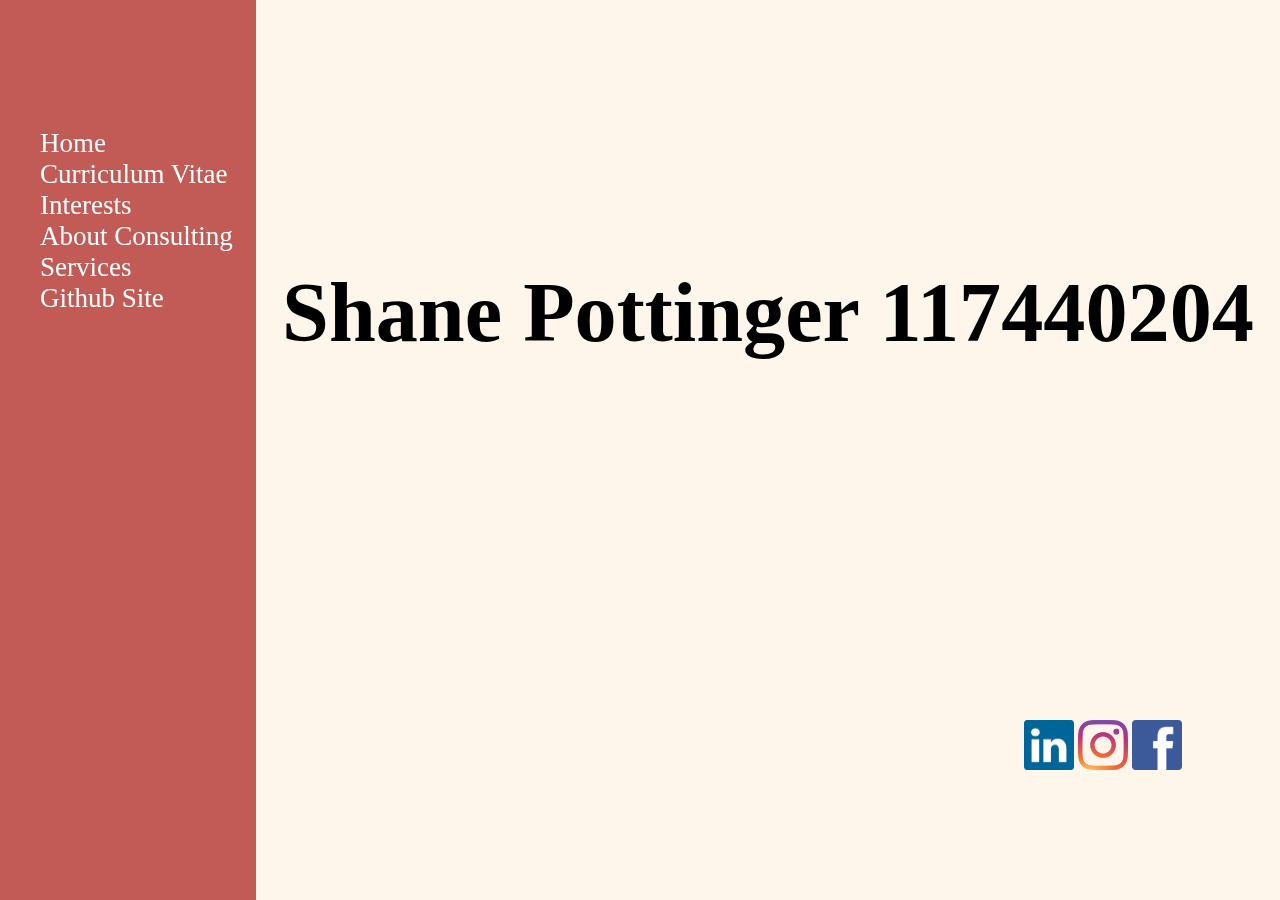
<file: index.html>
<!DOCTYPE html>
<html lang="en">
	<head>
		<title>IS1113 Assignment</title>
	</head>
	
	<!-- Linking Style Sheet -->
	<link rel="stylesheet" href="index.css">
	
	<body>
		<!-- Header div -->
		<div id="header">
		</div>
		<!-- Name div -->
		<div id="studentdetails">
			<h3>Shane Pottinger 117440204</h3>
		</div>
		<!-- Number div -->
		<div id="studentnumber">
			<h5>117440204</h5>
		</div>
		<!-- Sidebar background div -->
		<div id="sidebarbackground">
		</div>
		<!-- Sidebar div -->
		<div id="sidebar">
			<ul>
				<!-- Creating hyperlinks between all the pages -->
				<li><a href="index.html">Home</a></li>
				<div class="dropdown-cv">
					<button class="dropdownbutton">Curriculum Vitae</button>
					<div class="dropdown-content">
						<li><a href="personaldetails.html">Personal Details</a></li>
						<li><a href="educationaldetails.html">Educational Details</a></li>
						<li><a href="workexperience.html">Work Experience</a></li>
					</div>
				</div>
				<div class="dropdown-cv">
					<button class="dropdownbutton">Interests</button>
					<div class="dropdown-content">
						<li><a href="sports.html">Sports</a></li>
						<li><a href="travel.html">Travel</a></li>
					</div>
				</div>
				<li><a href="consulting.html">About Consulting</a></li>
				<li><a href="ebus1.html">Services</a></li>
				<li><a href="https:117440204.github.io">Github Site</a></li>
			</ul>
		</div>
		<!-- Body div -->
		<div id="body">
		</div>
		<!-- Footer div -->
		<div id="footer">
		</div>
		<!-- Footer Images div -->
		<div id="footerimages">
			<!-- When you click on the images, it brings you to the corresponding web pages -->
			<a href="https://www.linkedin.com">
					<img alt="LinkedIn" src="linkedin.jpg" width="50" height="50">
				</a>
				<a href="https://www.instagram.com">
					<img alt="Instagram" src="instagram.jpg" width="50" height="50">
				</a>
				<a href="https://www.facebook.com">
					<img alt="Facebook" src="facebook.jpg" width="50" height="50">
				</a>
		</div>
		<!-- Content div -->
		<div id="content">
			<p>	IS1113 Project - 117440204 </p>
			<br />
			<br />
			<br />
		</div>
	</body>
	
</html>
</file>
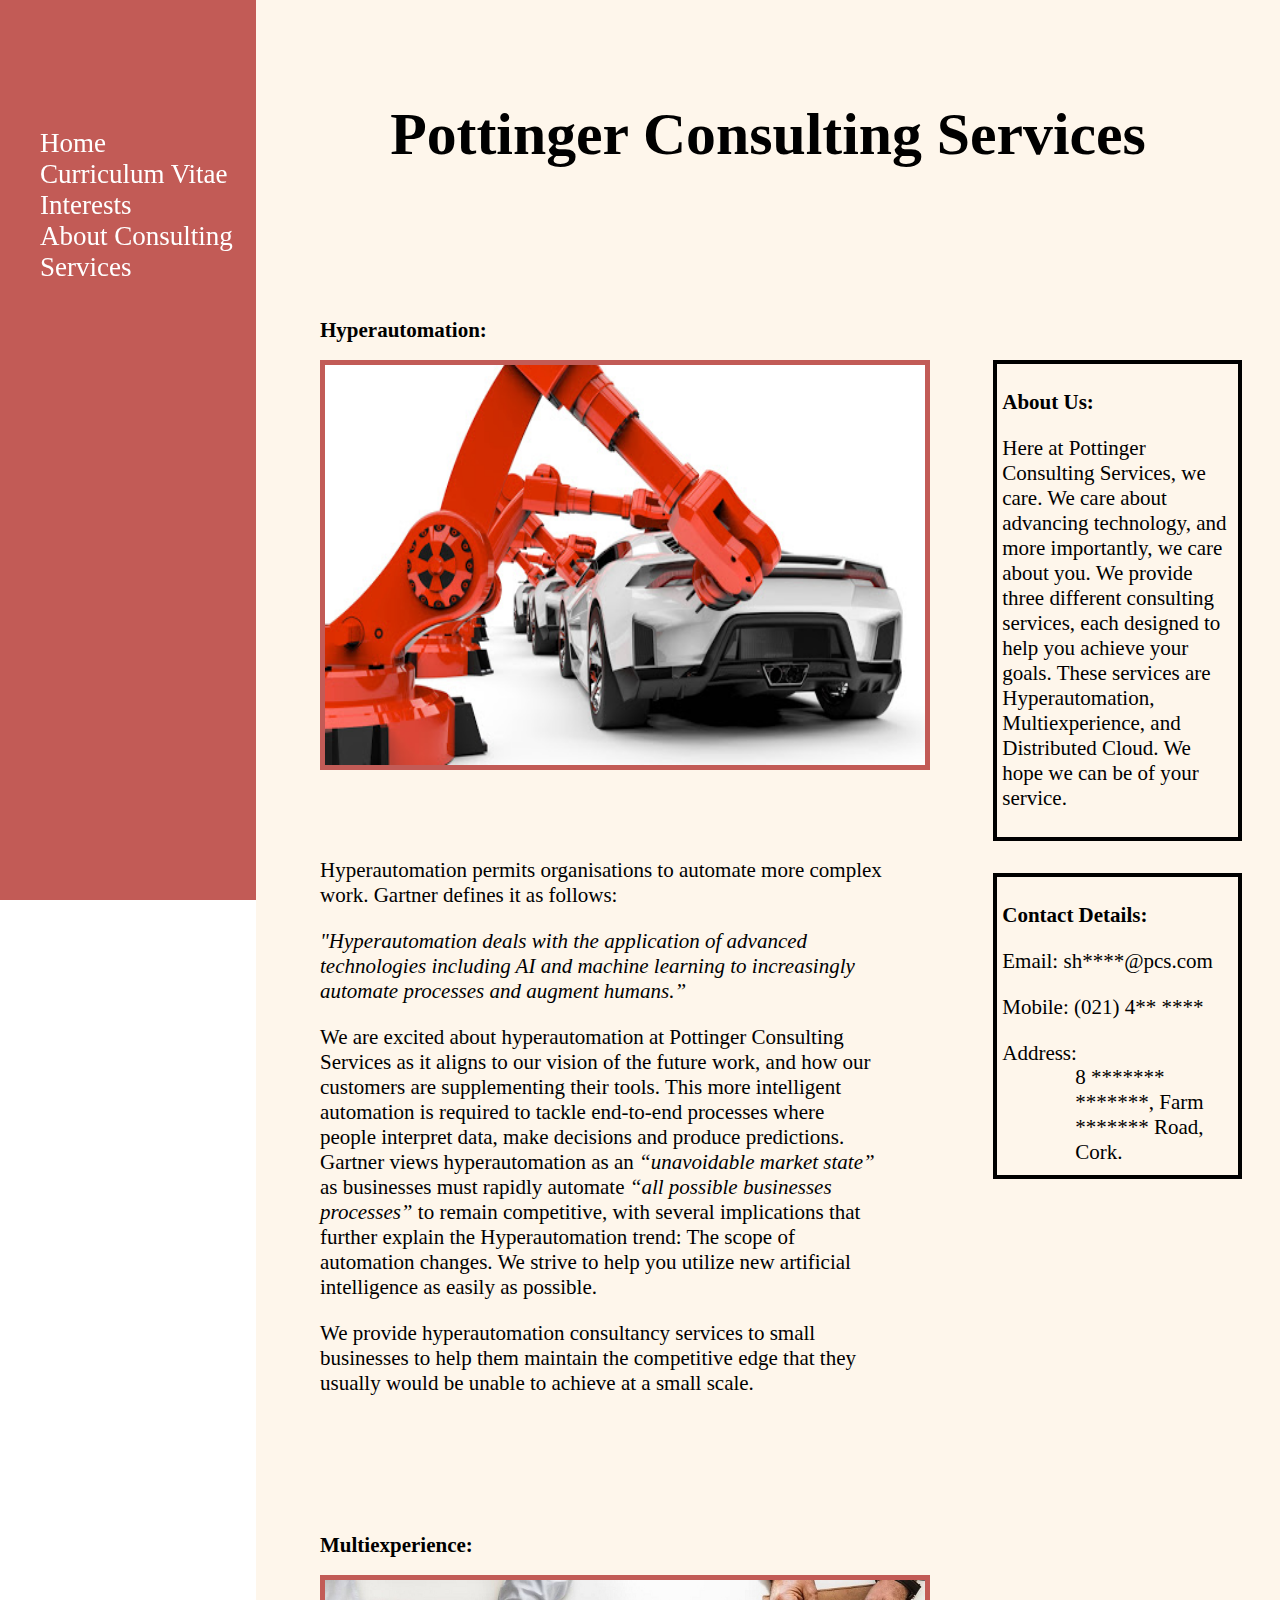
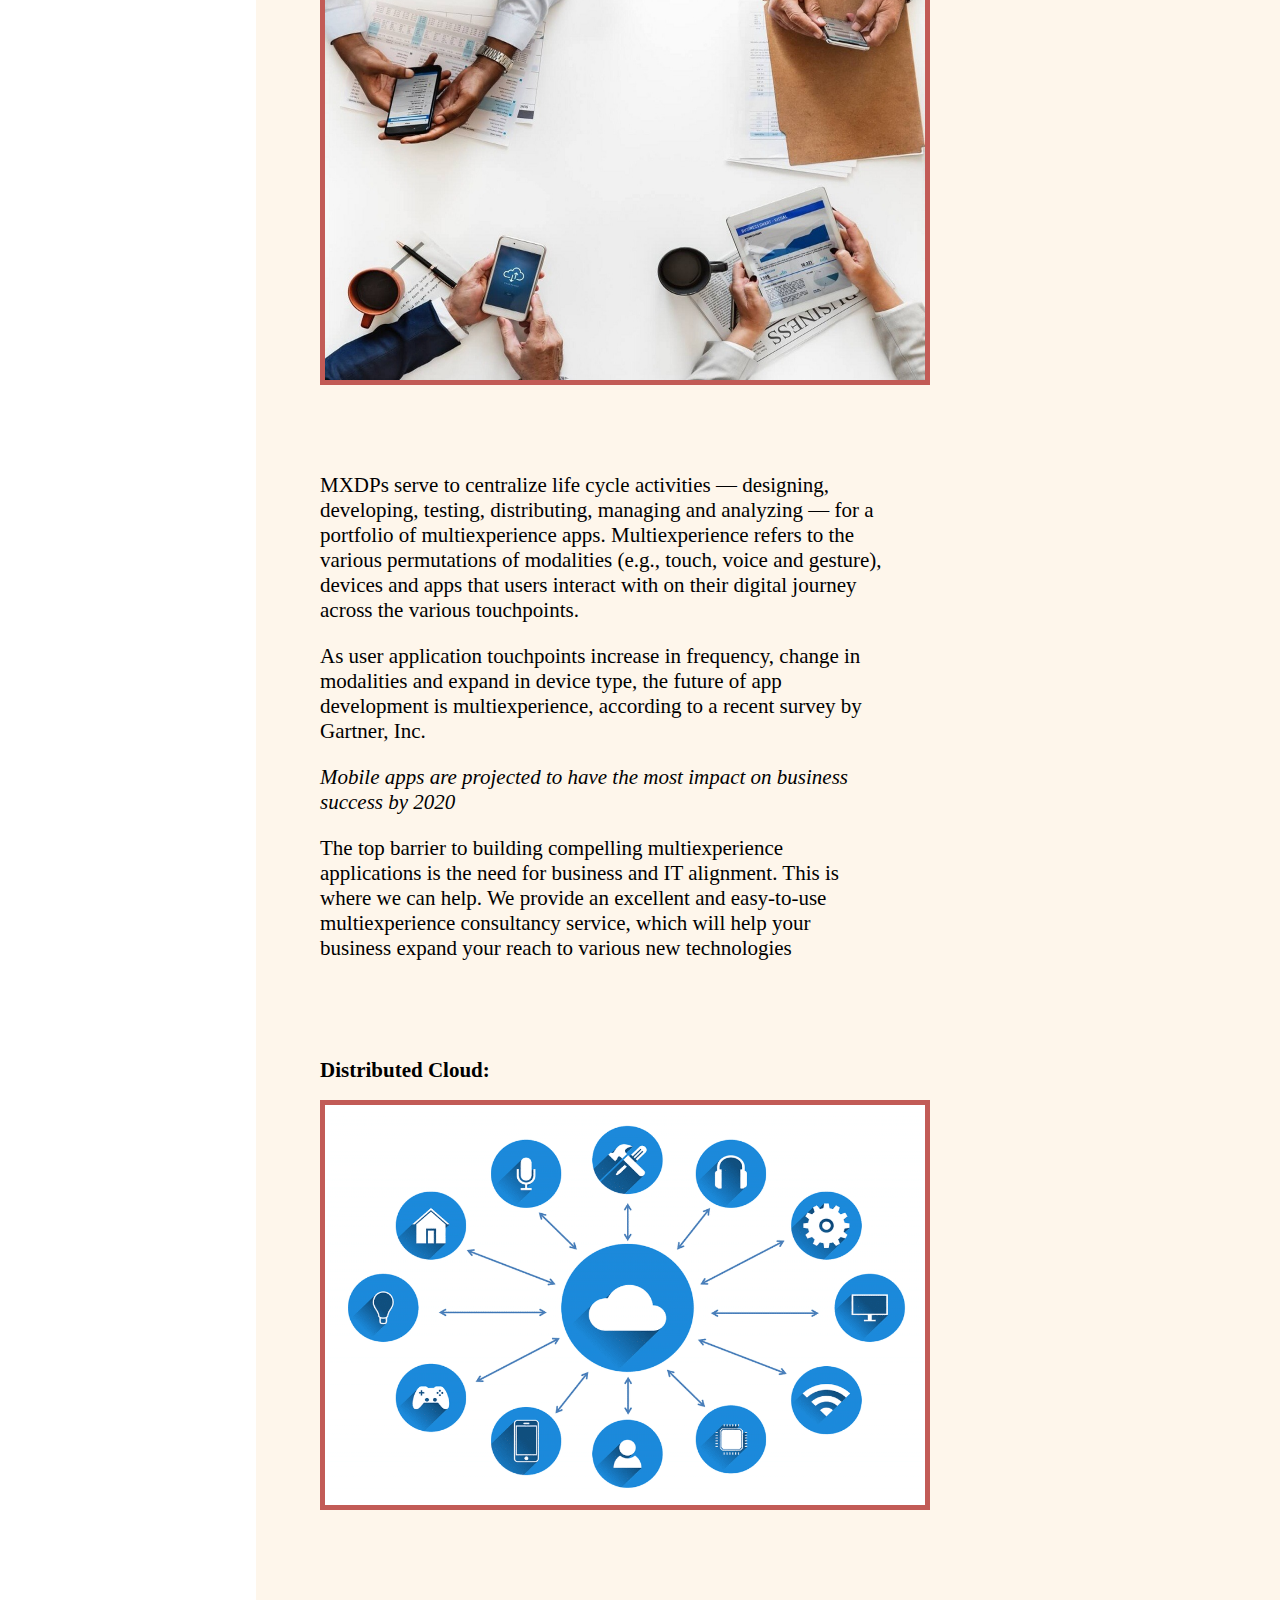
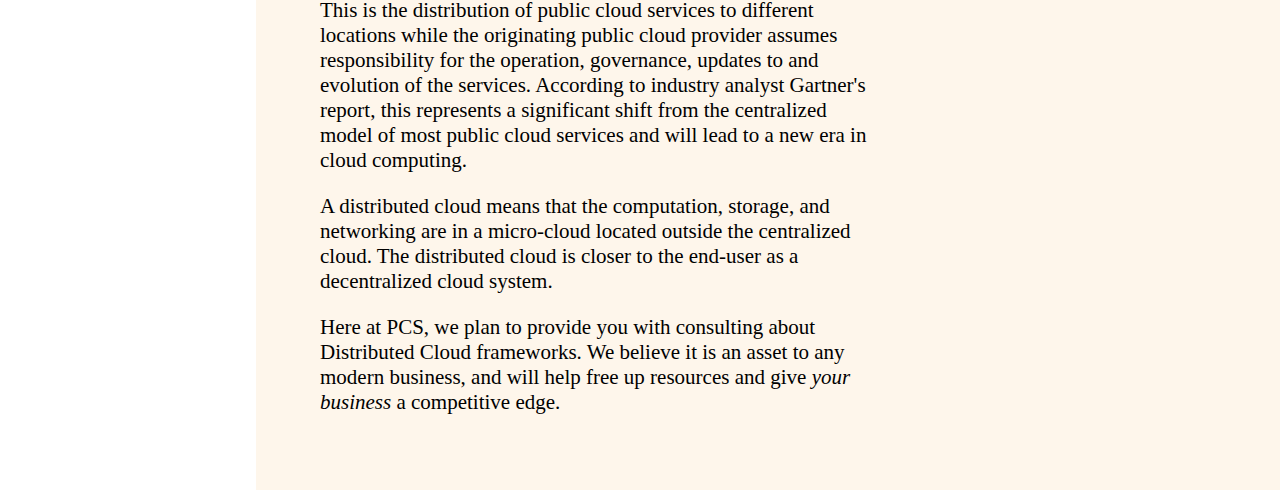
<file: consulting.html>
<!DOCTYPE html>
<html lang="en">
	<head>
		<title>About Consulting</title>
	</head>
	<!-- Linking Style Sheet -->
	<link rel="stylesheet" href="consulting.css">
	<body>
	<!-- Body div -->
	<div id="body">
	</div>
	<!-- Header div -->
	<div id="header">
		<h5>Pottinger Consulting Services</h5>
	</div>
	<!-- Sidebar Background div -->
	<div id="sidebarbackground">
	</div>
	<!-- Sidebar div -->
		<div id="sidebar">
			<ul>
				<!-- Creating hyperlinks between all the pages -->
				<li><a href="index.html">Home</a></li>
				<div class="dropdown-cv">
					<button class="dropdownbutton">Curriculum Vitae</button>
					<div class="dropdown-content">
						<li><a href="personaldetails.html">Personal Details</a></li>
						<li><a href="educationaldetails.html">Educational Details</a></li>
						<li><a href="workexperience.html">Work Experience</a></li>
					</div>
				</div>
				<div class="dropdown-cv">
					<button class="dropdownbutton">Interests</button>
					<div class="dropdown-content">
						<li><a href="sports.html">Sports</a></li>
						<li><a href="travel.html">Travel</a></li>
					</div>
				</div>
				<li><a href="consulting.html">About Consulting</a></li>
				<li><a href="ebus1.html">Services</a></li>
			</ul>
		</div>
		<!-- About us div -->
		<div id="aboutus">
			<p><strong>About Us:</strong></p>
			<p>Here at Pottinger Consulting Services, we care. We care about advancing technology, and more importantly, we
			care about you. We provide three different consulting services, each designed to help you achieve your goals. These
			services are Hyperautomation, Multiexperience, and Distributed Cloud. We hope we can be of your service.</p>
		</div>
		<div id="hyperautomationheading">
		<p><b> Hyperautomation: </b></p>
		</div>
		<div id="hyperautomationbody">
		<p> Hyperautomation permits organisations to automate more complex work. Gartner defines it as follows: </p>
		<p><i> "Hyperautomation deals with the application of advanced technologies including AI and machine learning
		to increasingly automate processes and augment humans.” </i></p>
		<p> We are excited about hyperautomation at Pottinger Consulting Services as it aligns to our vision of the
		future work, and how our customers are supplementing their tools. This more intelligent automation is required to tackle end-to-end
		processes where people interpret data, make decisions and produce predictions. Gartner views hyperautomation
		as an <i>“unavoidable market state”</i> as businesses must rapidly automate <i>“all possible businesses processes”</i> to 
		remain competitive, with several implications that further explain the Hyperautomation trend: The scope of 
		automation changes. We strive to help you utilize new artificial intelligence as easily as possible.</p>
		<p>We provide hyperautomation consultancy services to small businesses to help them maintain the competitive edge that they
		usually would be unable to achieve at a small scale. </p>
		</div>
		<div id="hyperautomationimage">
		<a href="https://blog.datarobot.com/what-is-hyperautomation">
					<img alt="Hyperautomation" src="hyperautomation.jpg" width="600" height="400">
				</a>
		</div>
		<div id="multiexperienceheading">
		<p><b> Multiexperience: </b></p>
		</div>
		<div id="multiexperiencebody">
		<p> MXDPs serve to centralize life cycle activities — designing, developing, testing, distributing, managing
		and analyzing — for a portfolio of multiexperience apps. Multiexperience refers to the various permutations of
		modalities (e.g., touch, voice and gesture), devices and apps that users interact with on their digital journey
		across the various touchpoints. </p>
		<p> As user application touchpoints increase in frequency, change in modalities and expand in device type, 
		the future of app development is multiexperience, according to a recent survey by Gartner, Inc. </p>
		<p><i> Mobile apps are projected to have the most impact on business success by 2020 </i></p>
		<p> </p>
		<p> The top barrier to building compelling multiexperience applications is the need for business and IT alignment.
		This is where we can help. We provide an excellent and easy-to-use multiexperience consultancy service, which 
		will help your business expand your reach to various new technologies</p>
		</div>
		<div id="multiexperienceimage">
		<a href="https://teletimesinternational.com/2019/gartner-says-the-future-of-app-development-is-multi-experience/">
					<img alt="Multiexperience" src="multiexperience.jpg" width="600" height="400">
				</a>
		</div>
	
		<div id="distributedcloudheading">
		<p><b> Distributed Cloud: </b></p>
		</div>
		<div id="distributedcloudimage">
		<a href="https://interestingengineering.com/next-generation-of-cloud-computing-distributed-cloud">
					<img alt="DistributedCloud" src="distributedcloud.jpg" width="600" height="400">
				</a>
		</div>
		<div id="distributedcloudbody">
		<p> This is the distribution of public cloud services to different locations while the originating public
		cloud provider assumes responsibility for the operation, governance, updates to and evolution of the services.
		According to industry analyst Gartner's report, this represents a significant shift from the centralized model
		of most public cloud services and will lead to a new era in cloud computing. </p>
		<p>A distributed cloud means that the computation, storage, and networking are in a micro-cloud located outside
		the centralized cloud. The distributed cloud is closer to the end-user as a decentralized cloud system. </p>
		<p> Here at PCS, we plan to provide you with consulting about Distributed Cloud frameworks. We believe it is 
		an asset to any modern business, and will help free up resources and give <i>your business</i> a competitive edge.</p>
		</div>
		<!-- Contact div -->
		<div id="contact">
			<p><strong>Contact Details:</strong></p>
			<p>Email: sh****@pcs.com</p>
			<p>Mobile: (021) 4** ****</p>
			<p>Address:</p>
		<!-- Address div -->
		</div>
		<div id="address">
		<p>8 ******* *******, Farm ******* Road, Cork.</p>
		</div>
		
	</body>
	
</html>
</file>
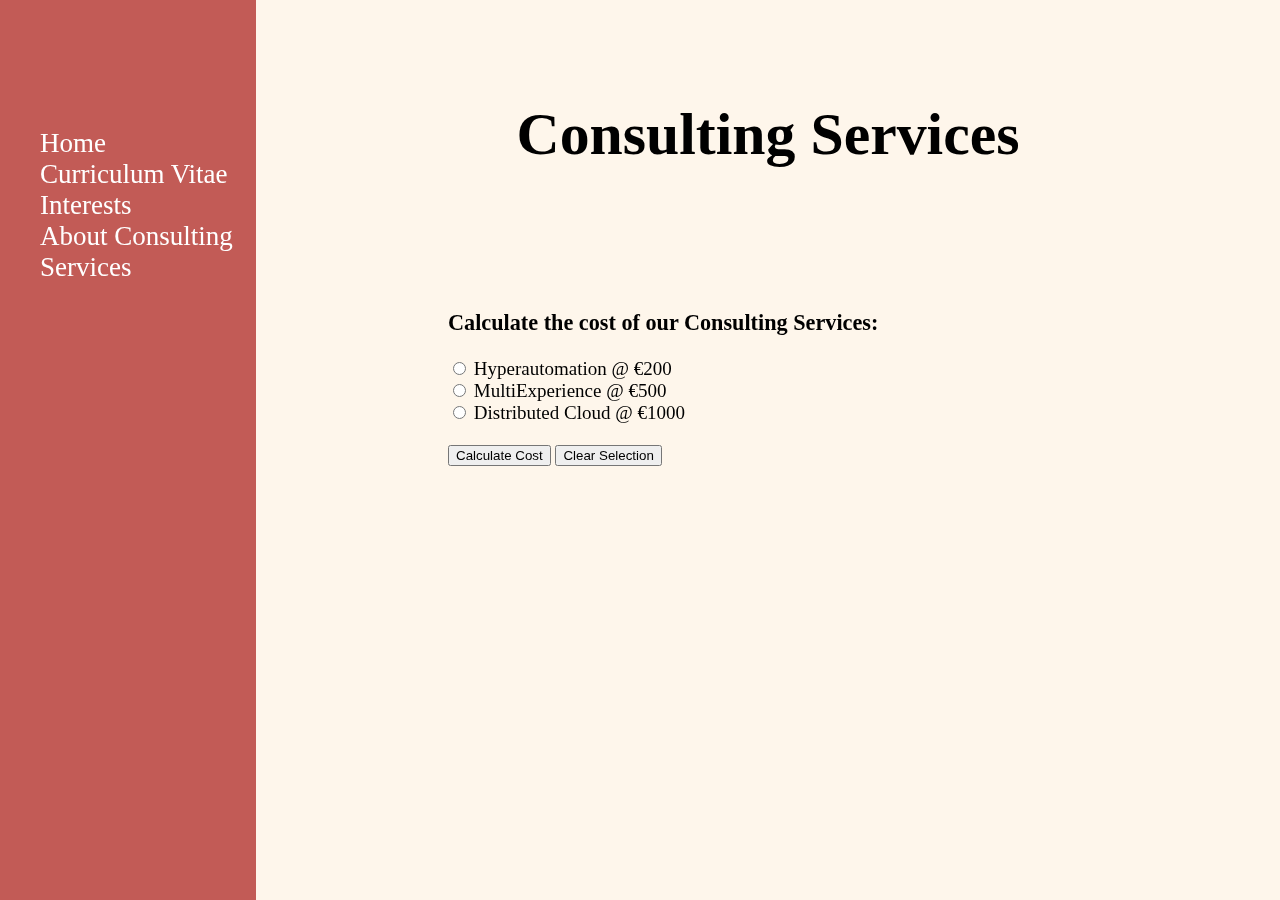
<file: ebus1.html>
<!DOCTYPE html> 
<html lang="en">
	<head>
		<title>E-Business</title>
	</head>
	<!-- Linking Style Sheet -->
	<link rel="stylesheet" href="ebus1.css"> 
	<body>
	<!-- Body Div -->
		<div id="body">
		</div>
		<!-- Header Div -->
		<div id="header">
		</div>
		<!-- Header Text Div -->
		<div id="headertext">
			<h5>Consulting Services</h5>
		</div>
		<!-- Sidebar Background Div -->
		<div id="sidebarbackground">
		</div>
		<!-- Sidebar div -->
		<div id="sidebar">
			<ul>
				<!-- Creating hyperlinks between all the pages -->
				<li><a href="index.html">Home</a></li>
				<div class="dropdown-cv">
					<button class="dropdownbutton">Curriculum Vitae</button>
					<div class="dropdown-content">
						<li><a href="personaldetails.html">Personal Details</a></li>
						<li><a href="educationaldetails.html">Educational Details</a></li>
						<li><a href="workexperience.html">Work Experience</a></li>
					</div>
				</div>
				<div class="dropdown-cv">
					<button class="dropdownbutton">Interests</button>
					<div class="dropdown-content">
						<li><a href="sports.html">Sports</a></li>
						<li><a href="travel.html">Travel</a></li>
					</div>
				</div>
				<li><a href="consulting.html">About Consulting</a></li>
				<li><a href="ebus1.html">Services</a></li>
			</ul>
		</div>
		<!-- Content Div -->
		<div id="content">
			<h3>Calculate the cost of our Consulting Services:</h3>
			<!-- Creating radiobuttons and assigning them values -->
			<input type="radio" id="hyperautomation" name="service" value="200" >
			<label for="hyperautomation">Hyperautomation @ €200</label><br>
			<input type="radio" id="MultiExperience" name="service" value="500" >
			<label for="MultiExperience">MultiExperience @ €500</label><br>
			<input type="radio" id="DistributedCloud" name="service" value="1000" >
			<label for="DistributedCloud">Distributed Cloud @ €1000</label><br>
			
			<!-- Declaring ID's for the clearCalc() and calcDisp() function -->
			<p id="SubTotal"></p>
			<p id="Discount"></p>
			<p id="VAT"></p>
			<p id="Total"></p>
			
			<!-- Creating buttons and assigning them functions -->
			<button type="button" onclick= "calcSub(argSelection.value)">Calculate Cost</button>
			<button type="button" onclick= "clearCalc()">Clear Selection</button>
		</div>

		<script>
			<!-- Declaring variables -->
			var argSelection = 0;
			var argDiscount, argVat, argPrice;
				
			function calcSub() {
				<!-- Giving argSelection values based on what the radiobuttons have selected -->
				if (hyperautomation.checked == true){
					argSelection = hyperautomation.value;
				}
				else if (MultiExperience.checked == true){
					argSelection = MultiExperience.value;	
				}
				else if (DistributedCloud.checked == true){
					argSelection = DistributedCloud.value;
				}
				<!-- Calling the vatTotal function and passing the argument to it -->
				calcVatTotal(argSelection);
			}

			function calcVatTotal(parmSelection){
				<!-- Assigning values to all of the arguments -->
				argsubTotal = parmSelection;
				argdiscountAmt = 0.05 * parmSelection;
				argvatAmt = 0.2 * (parmSelection - argdiscountAmt);
				argtotalPrice = argsubTotal -argdiscountAmt +argvatAmt;
				<!-- Calling the calcDisp function and passing the arguments to it -->
				calcDisp(argsubTotal, argdiscountAmt, argvatAmt, argtotalPrice);
			}

			function calcDisp(parmsubTotal, parmdiscountAmt, parmvatAmt, parmtotalPrice) {
				<!-- Showcasing the calculations -->
				document.getElementById("SubTotal").innerHTML = "Subtotal: " + "        " + "€" + parmsubTotal;
				<!-- toFixed will remove any decimals and round the numbers -->
				document.getElementById("Discount").innerHTML = "Discount @ 5%: " + "                " + "€" + parmdiscountAmt.toFixed(2);
				document.getElementById("VAT").innerHTML = "Vat @ 20%: " + "                     " + "€" + parmvatAmt.toFixed(2);
				document.getElementById("Total").innerHTML = "Total: "  + "                  " + "€"+ parmtotalPrice.toFixed(2);
				
				<!-- Used in the clearCalc() function  -->
				document.getElementById("SubTotal").style.display = "block";
				document.getElementById("Discount").style.display = "block";
				document.getElementById("VAT").style.display = "block";
				document.getElementById("Total").style.display = "block";

			}
			
			
			function clearCalc() {
				<!-- Unchecking all the radiobuttons  -->
				document.getElementsByName("Service").checked = false;
				<!-- Hiding calculations  -->
				document.getElementById("SubTotal").style.display = "none";
				document.getElementById("Discount").style.display = "none";
				document.getElementById("VAT").style.display = "none";
				document.getElementById("Total").style.display = "none";
				
			}

		</script>

	 

	</body>
</html>
</file>
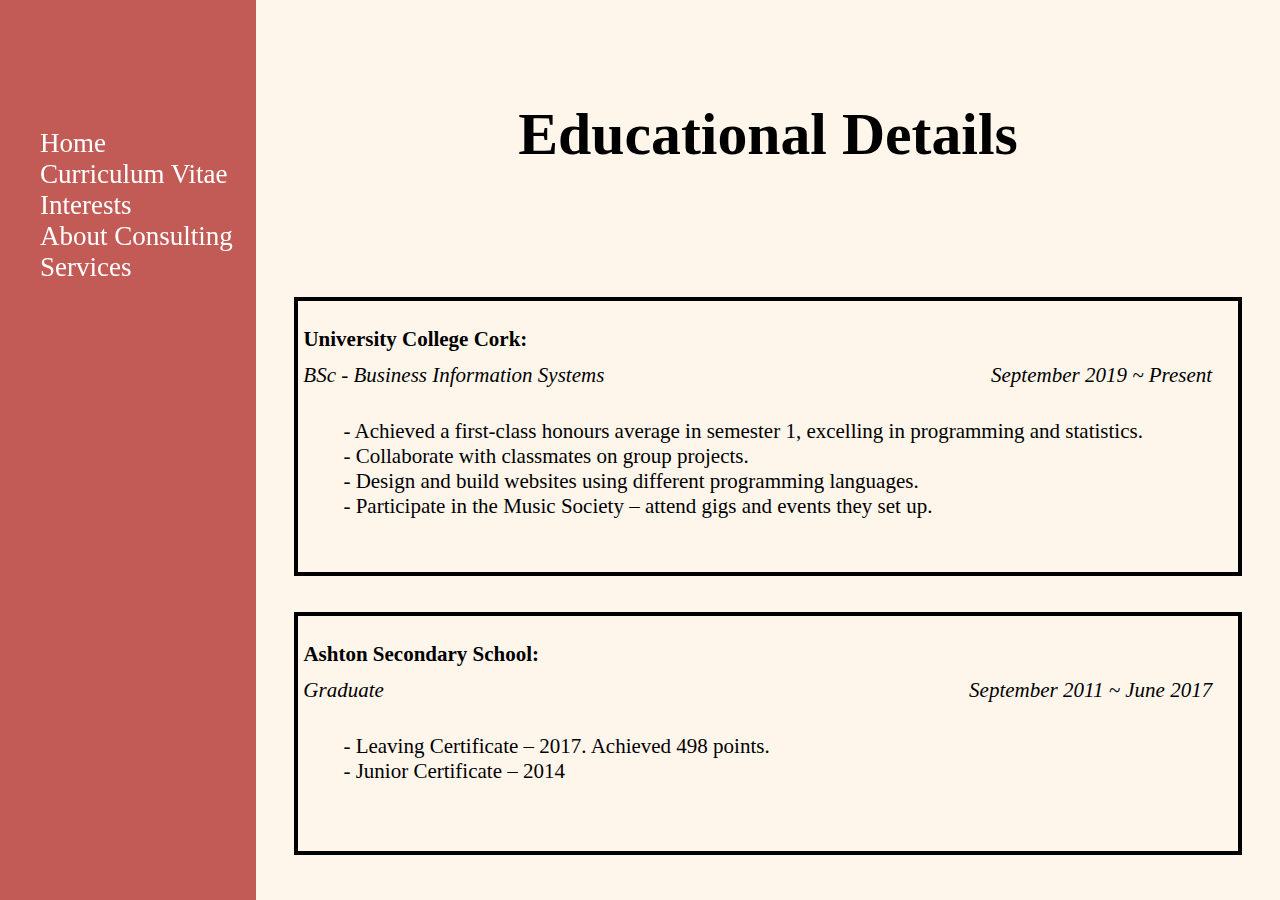
<file: educationaldetails.html>
<!DOCTYPE html>
<html lang="en">
	
	<head>
		<title>Educational Details</title>
	</head>
	<!-- Linking Style Sheet -->
	<link rel="stylesheet" href="educationaldetails.css">
	<body>
	<!-- Body div -->
	<div id="body">
	</div>
	<!-- Header div -->
	<div id="header">
		<h5>Educational Details</h5>
	</div>
	<!-- Sidebar background -->
	<div id="sidebarbackground">
	</div>
	<!-- Sidebar div -->
		<div id="sidebar">
			<ul>
				<!-- Creating hyperlinks between all the pages -->
				<li><a href="index.html">Home</a></li>
				<div class="dropdown-cv">
					<button class="dropdownbutton">Curriculum Vitae</button>
					<div class="dropdown-content">
						<li><a href="personaldetails.html">Personal Details</a></li>
						<li><a href="educationaldetails.html">Educational Details</a></li>
						<li><a href="workexperience.html">Work Experience</a></li>
					</div>
				</div>
				<div class="dropdown-cv">
					<button class="dropdownbutton">Interests</button>
					<div class="dropdown-content">
						<li><a href="sports.html">Sports</a></li>
						<li><a href="travel.html">Travel</a></li>
					</div>
				</div>
				<li><a href="consulting.html">About Consulting</a></li>
				<li><a href="ebus1.html">Services</a></li>
			</ul>
		</div>
		<!-- Content-College div -->
		<div id="content-college">
			<p><strong>University College Cork:</strong></p><br />
			<ul>
				- Achieved a first-class honours average in semester 1, excelling in programming and statistics. <br />
				- Collaborate with classmates on group projects.<br />
				- Design and build websites using different programming languages.<br />
				- Participate in the Music Society – attend gigs and events they set up.<br />
			</ul>
		</div>
		<!-- Content-School div -->
		<div id="content-school">
		<p><strong>Ashton Secondary School:</strong></p><br />
			<ul>
				- Leaving Certificate – 2017. Achieved 498 points.<br />
				- Junior Certificate – 2014<br /></p>
			</ul>
		</div>
		<!-- Content-Role-College-Left div -->
		<div id="role-college-left">
		<p><i>BSc - Business Information Systems</i></p>
		</div>
		<!-- Content-RoleCollege-Right div -->
		<div id="role-college-right">
		<p><i>September 2019 ~ Present</i></p>
		</div>
		<!-- Content-Role-School-Left div -->
		<div id="role-school-left">
		<p><i>Graduate</i></p>
		</div>
		<!-- Content-Role-School-Left div -->
		<div id="role-school-right">
		<p><i>September 2011 ~ June 2017</i></p>
		</div>
	</body>
	
</html>
</file>
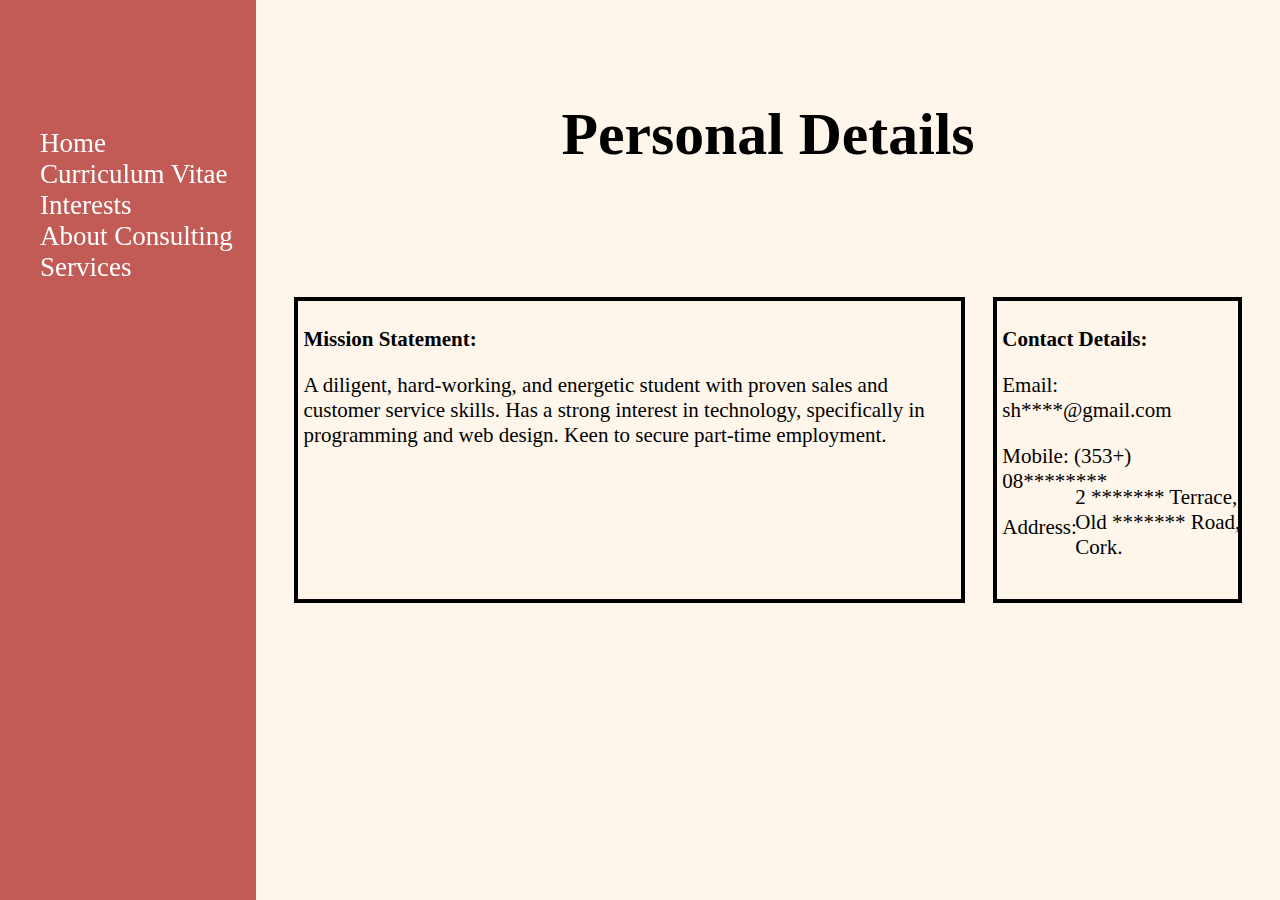
<file: personaldetails.html>
<!DOCTYPE html>
<html lang="en">
	<head>
		<title>Personal Details</title>
	</head>
	<!-- Linking Style Sheet -->
	<link rel="stylesheet" href="personaldetails.css">
	<body>
	<!-- Body div -->
	<div id="body">
	</div>
	<!-- Header div -->
	<div id="header">
		<h5>Personal Details</h5>
	</div>
	<!-- Sidebar Background div -->
	<div id="sidebarbackground">
	</div>
	<!-- Sidebar div -->
		<div id="sidebar">
			<ul>
				<!-- Creating hyperlinks between all the pages -->
				<li><a href="index.html">Home</a></li>
				<div class="dropdown-cv">
					<button class="dropdownbutton">Curriculum Vitae</button>
					<div class="dropdown-content">
						<li><a href="personaldetails.html">Personal Details</a></li>
						<li><a href="educationaldetails.html">Educational Details</a></li>
						<li><a href="workexperience.html">Work Experience</a></li>
					</div>
				</div>
				<div class="dropdown-cv">
					<button class="dropdownbutton">Interests</button>
					<div class="dropdown-content">
						<li><a href="sports.html">Sports</a></li>
						<li><a href="travel.html">Travel</a></li>
					</div>
				</div>
				<li><a href="consulting.html">About Consulting</a></li>
				<li><a href="ebus1.html">Services</a></li>
			</ul>
		</div>
		<!-- Content div -->
		<div id="content">
			<p><strong>Mission Statement:</strong></p>
			<p>A diligent, hard-working, and energetic student with proven sales and customer service
				skills. Has a strong interest in technology, specifically in programming and 
				web design. Keen to secure part-time employment.</p>
		</div>
		<!-- Contact div -->
		<div id="contact">
			<p><strong>Contact Details:</strong></p>
			<p>Email: sh****@gmail.com</p>
			<p>Mobile: (353+) 08********</p>
			<p>Address:</p>
		<!-- Address div -->
		</div>
		<div id="address">
		<p>2 ******* Terrace, Old ******* Road, Cork.</p>
		</div>
		
	</body>
	
</html>
</file>
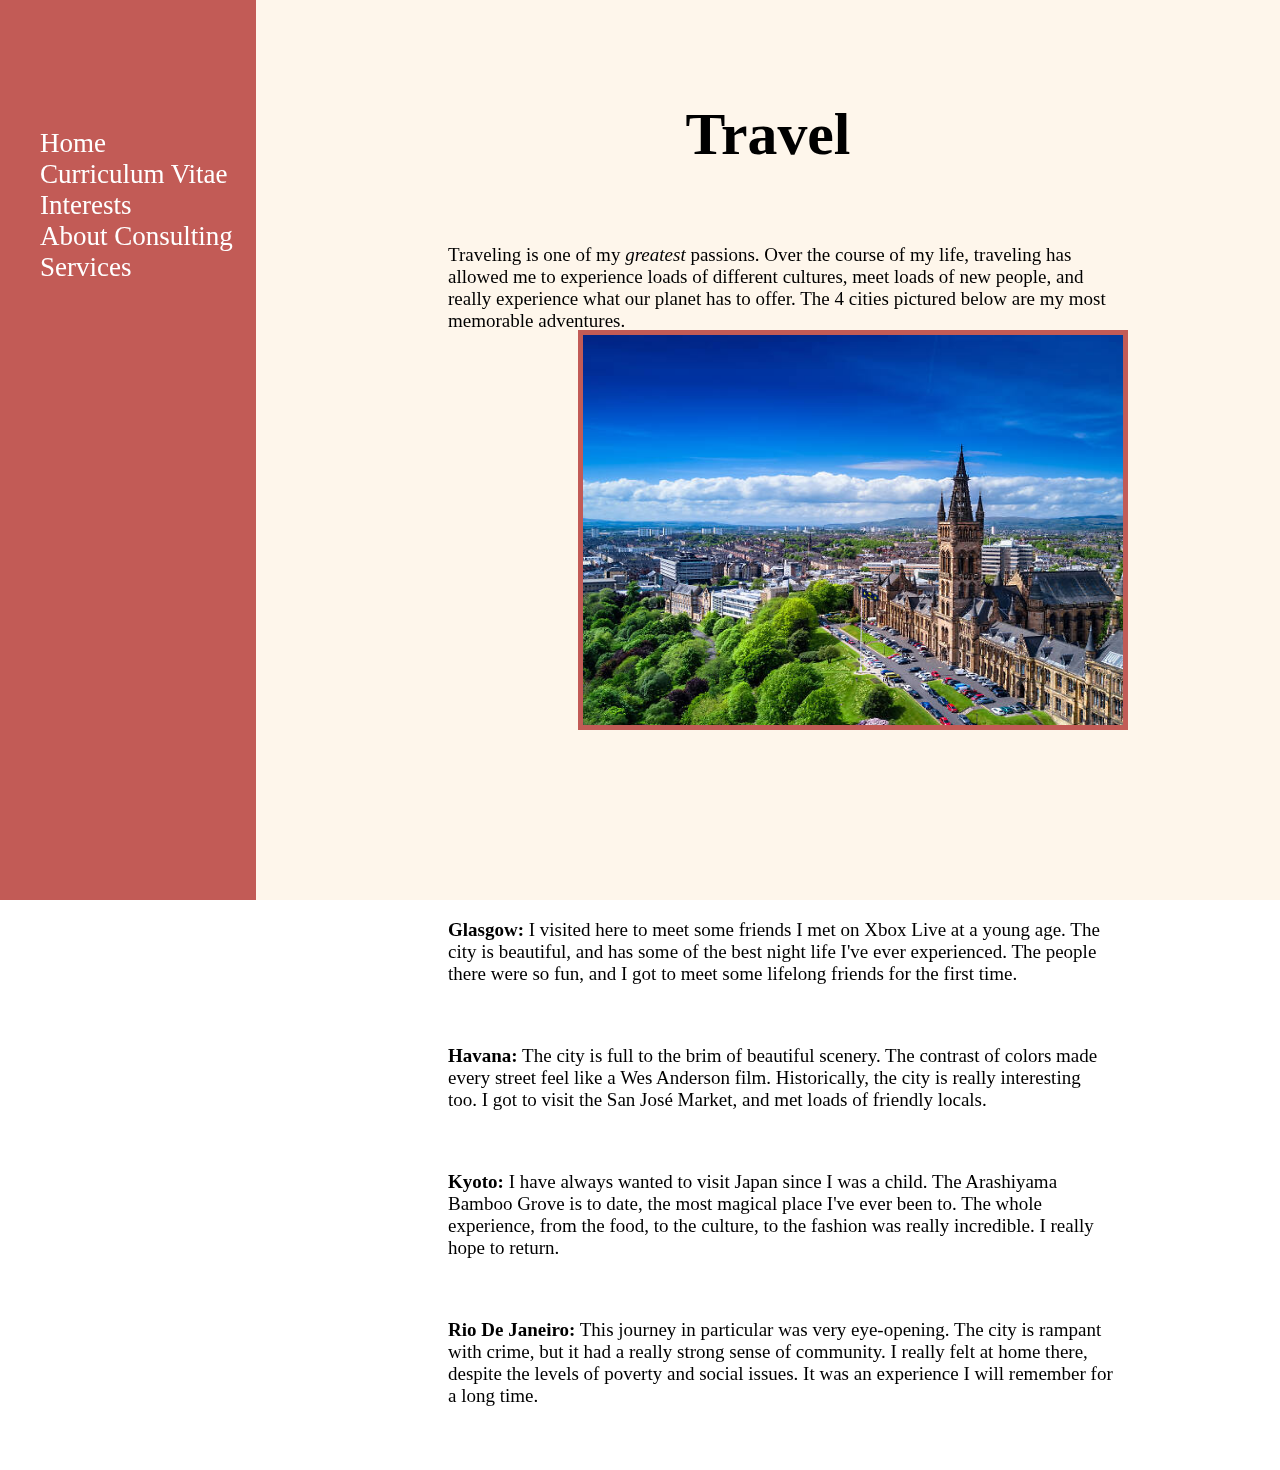
<file: travel.html>
<!DOCTYPE html>
<html lang="en">
	<head>
		<title>Travel</title>
	</head>
	<!-- Linking Style Sheet -->
	<link rel="stylesheet" href="travel.css">	
	<!-- Line needed to allow jQuery to work on github-->
	<meta http-equiv="Content-Security-Policy" content="upgrade-insecure-requests">
	<body>
		<div id="body">
		</div>
		<div id="header">
		</div>
		<div id="headertext">
			<h5>Travel</h5>
		</div>
		<!-- Text for the opening paragraph -->
		<div id="openingparagraph">
		<p>Traveling is one of my <em>greatest</em> passions. Over the course of my life, traveling has allowed me to
			experience loads of different cultures, meet loads of new people, and really experience what our planet
			has to offer. The 4 cities pictured below are my most memorable adventures.</p>
		</div>
		<!-- I put the whole scroller into one div to move it uniformly -->
				<!-- Code taken from here: https://www.dwuser.com/education/content/creating-a-jquery-image-scroller/?fbclid=IwAR1pK2FSf6WJxKI4XhGTBQAnVepLpHCVhl3VJp8JJTVdfXxG4VLw6i8p6X8  -->
		<div id="imagescroller"S>
			<div id="scroller" style="width: 550px; height: 400px; margin: 0 auto;">
				<div class="innerScrollArea">
					<ul>
						<!-- Photos for image scroller -->
						<li><img src="glasgow.jpg" width="600" height="400" /></a></li>
						<li><img src="havana.jpg" width="600" height="400" /></a></li>
						<li><img src="kyoto.jpg" width="600" height="400" /></a></li>
						<li><img src="rio.jpg" width="600" height="400" /></a></li>
					</ul>
				</div>
			</div>
		</div>
		<!-- Wall of Text -->
		<div id="content">
			<p><b>Glasgow:</b> I visited here to meet some friends I met on Xbox Live at a young age. The city is beautiful, and
				has some of the best night life I've ever experienced. The people there were so fun, and I got to meet some
				lifelong friends for the first time.</p>
			<br />
			<p><b>Havana:</b> The city is full to the brim of beautiful scenery. The contrast of colors made every street feel like
			a Wes Anderson film. Historically, the city is really interesting too. I got to visit the San José Market, and
			met loads of friendly locals.</p>
			<br />
			<p><b>Kyoto:</b> I have always wanted to visit Japan since I was a child. The Arashiyama Bamboo Grove is to date,
			the most magical place I've ever been to. The whole experience, from the food, to the culture, to the fashion
			was really incredible. I really hope to return.</p>
			<br />
			<p><b>Rio De Janeiro:</b> This journey in particular was very eye-opening. The city is rampant with crime, but it had a really 
			strong sense of community. I really felt at home there, despite the levels of poverty and social issues. It 
			was an experience I will remember for a long time.</p>
			<br />
			<br />
		</div>
		<!-- Sidebar background div, this was needed because there was a white area above the sidebar for some reason -->
		<div id="sidebarbackground">
		</div>
		<!-- Sidebar div -->
		<div id="sidebar">
			<ul>
				<!-- Creating hyperlinks between all the pages -->
				<li><a href="index.html">Home</a></li>
				<div class="dropdown-cv">
					<button class="dropdownbutton">Curriculum Vitae</button>
					<div class="dropdown-content">
						<li><a href="personaldetails.html">Personal Details</a></li>
						<li><a href="educationaldetails.html">Educational Details</a></li>
						<li><a href="workexperience.html">Work Experience</a></li>
					</div>
				</div>
				<div class="dropdown-cv">
					<button class="dropdownbutton">Interests</button>
					<div class="dropdown-content">
						<li><a href="sports.html">Sports</a></li>
						<li><a href="travel.html">Travel</a></li>
					</div>
				</div>
				<li><a href="consulting.html">About Consulting</a></li>
				<li><a href="ebus1.html">Services</a></li>
			</ul>
		</div>
			
		<!-- JQuery Scroller JavaScript - Taken from link -->
		<!-- https://www.dwuser.com/education/content/creating-a-jquery-image-scroller/?fbclid=IwAR1pK2FSf6WJxKI4XhGTBQAnVepLpHCVhl3VJp8JJTVdfXxG4VLw6i8p6X8 -->
		<script type="text/javascript" src="http://ajax.googleapis.com/ajax/libs/jquery/1.8.1/jquery.min.js"></script>
		<script type="text/javascript">
			$(function(){
				var scroller = $('#scroller div.innerScrollArea');
				var scrollerContent = scroller.children('ul');
				scrollerContent.children().clone().appendTo(scrollerContent);
				var curX = 0;
				scrollerContent.children().each(function(){
					var $this = $(this);
					$this.css('left', curX);
					curX += $this.outerWidth(true);
				});
				var fullW = curX / 2;
				var viewportW = scroller.width();

				// Scrolling speed management
				var controller = {curSpeed:0, fullSpeed:2};
				var $controller = $(controller);
				var tweenToNewSpeed = function(newSpeed, duration)
				{
					if (duration === undefined)
						duration = 600;
					$controller.stop(true).animate({curSpeed:newSpeed}, duration);
				};

				// Pause on hover
				scroller.hover(function(){
					tweenToNewSpeed(0);
				}, function(){
					tweenToNewSpeed(controller.fullSpeed);
				});

				// Scrolling management; start the automatical scrolling
				var doScroll = function()
				{
					var curX = scroller.scrollLeft();
					var newX = curX + controller.curSpeed;
					if (newX > fullW*2 - viewportW)
						newX -= fullW;
					scroller.scrollLeft(newX);
				};
				setInterval(doScroll, 20);
				tweenToNewSpeed(controller.fullSpeed);
			});
		</script>
	</body>
	
</html>
</file>
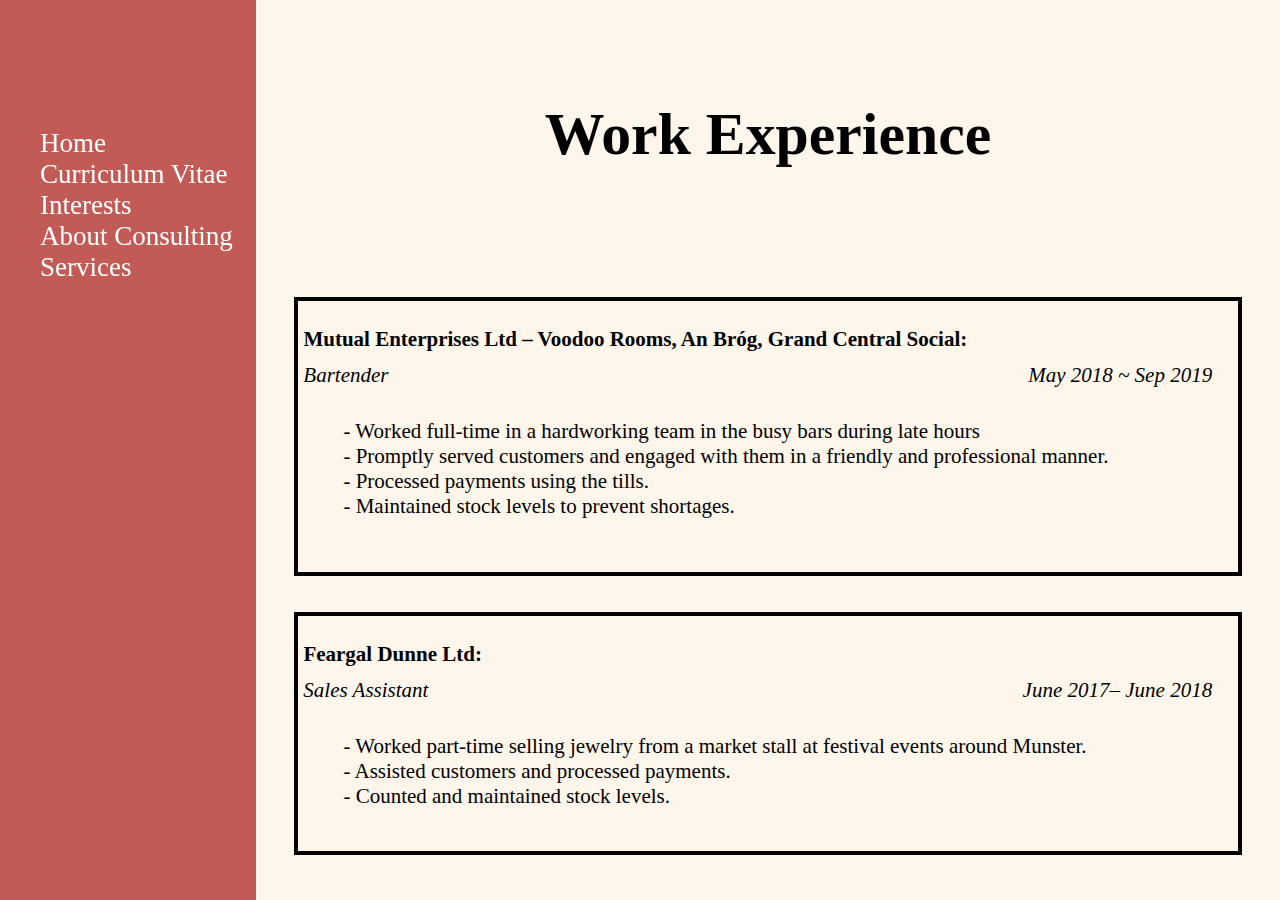
<file: workexperience.html>
<!DOCTYPE html>
<html lang="en">
	<head>
		<title>Work Experience</title>
	</head>
	<!-- Linking Style Sheet -->
	<link rel="stylesheet" href="workexperience.css">
	<body>
	<!-- Body div -->
	<div id="body">
	</div>
	<!-- Header div -->
	<div id="header">
		<h5>Work Experience</h5>
	</div>
	<!-- Sidebar background div -->
	<div id="sidebarbackground">
	</div>
	<!-- Sidebar div -->
		<div id="sidebar">
			<ul>
				<!-- Creating hyperlinks between all the pages -->
				<li><a href="index.html">Home</a></li>
				<div class="dropdown-cv">
					<button class="dropdownbutton">Curriculum Vitae</button>
					<div class="dropdown-content">
						<li><a href="personaldetails.html">Personal Details</a></li>
						<li><a href="educationaldetails.html">Educational Details</a></li>
						<li><a href="workexperience.html">Work Experience</a></li>
					</div>
				</div>
				<div class="dropdown-cv">
					<button class="dropdownbutton">Interests</button>
					<div class="dropdown-content">
						<li><a href="sports.html">Sports</a></li>
						<li><a href="travel.html">Travel</a></li>
					</div>
				</div>
				<li><a href="consulting.html">About Consulting</a></li>
				<li><a href="ebus1.html">Services</a></li>
			</ul>
		</div>
		<!-- Content-Bar div -->
		<div id="content-bar">
			<p><strong>Mutual Enterprises Ltd – Voodoo Rooms, An Bróg, Grand Central Social:</strong></p><br />
			<ul>
				- Worked full-time in a hardworking team in the busy bars during late hours<br />
				- Promptly served customers and engaged with them in a friendly and professional manner.<br />
				- Processed payments using the tills.<br />
				- Maintained stock levels to prevent shortages.<br /></p>
			</ul>
		</div>
		<!-- Content-Stall div -->
		<div id="content-stall">
		<p><strong>Feargal Dunne Ltd:</strong></p><br />
			<ul>
				- Worked part-time selling jewelry from a market stall at festival events around Munster.<br />
				- Assisted customers and processed payments.<br />
				- Counted and maintained stock levels.<br /></p>
			</ul>
		</div>
		<!-- Content-Role-Bar-Left div -->
		<div id="role-bar-left">
		<p><i>Bartender</i></p>
		</div>
		<!-- Content-Role-Bar-Right div -->
		<div id="role-bar-right">
		<p><i>May 2018 ~ Sep 2019</i></p>
		</div>
		<!-- Content-Role-Stall-Left div -->
		<div id="role-stall-left">
		<p><i>Sales Assistant</i></p>
		</div>
		<!-- Content-Role-Stall-Left div -->
		<div id="role-stall-right">
		<p><i>June 2017– June 2018</i></p>
		</div>
		
	</body>
	
</html>
</file>
<file: index.css>
/* Header stylings */
#header {
	position: absolute;
	top: 0;
	left: 20%;
	right: 100%;
	width: 80%;
	height: 20%;
	background: #FEF6EB;
	font-size: 72px;
	text-align: center;
	font-family: Georgia;
	color: black;
	
	}
/* I used w3schools to help make the dropdown menuy */
/* Dropdown Button */
.dropdownbutton {
  background-color: #C25B56;
  color: white;
  font-family: Avalon;
  font-size: 27px;
  border: none;
  padding: 0;
  margin: 0;
}

/* The container <div> - needed to position the dropdown content */
.dropdown-cv {
  position: relative;
  display: inline-block;
}

/* The container <div> - needed to position the dropdown content */
.dropdown-interests {
  position: relative;
  display: inline-block;
}
/* Dropdown Content (Hidden by Default) */
.dropdown-content {
  display: none;
  position: absolute;
  background-color: #FEF6EB;
  width: 195px;
  box-shadow: 0px 8px 16px 0px rgba(0,0,0,0.2);
  z-index: 1;
}

/* Links inside the dropdown */
.dropdown-content a {
  color: #C25B56;
  padding: 12px 16px;
  text-decoration: none;
  display: block;
}

/* Change color of dropdown links on hover */
.dropdown-content a:hover {background-color: #C25B56;}

/* Show the dropdown menu on hover */
.dropdown-cv:hover .dropdown-content {display: block;}

/* Change the background color of the dropdown button when the dropdown content is shown */
.dropdown-cv:hover .dropdownbutton {background-color: #C25B56;}

/* Student Details Stylings */
#studentdetails {
	position: absolute;
	top: 20%;
	left: 20%;
	right: 100%;
	width: 80%;
	height: 65%;
	background: #FEF6EB;
	font-size: 72px;
	text-align: center;
	font-family: Georgia;
	color: black;
	
	}

/* Sidebar Background stylings */
#sidebarbackground {
	position: fixed;
	top: 0;
	left: 0;
	width: 20%;
	height: 100%;
	background: #C25B56;
	color: #FEF6EB;
	}
/* Sidebar stylings */
#sidebar ul {
	margin-top: 10%;
	position: fixed;
	top: 0;
	left: 0;
	width: 17.2%;
	height: 100%;
	font-size: 27px;
	font-family: Avalon;
	color: #FEF6EB;
	text-align: left;
	list-style-type: none;
	display: block;
	}

/* Footer stylings */
#footer {
	position: absolute;
	top: 80%;
	left: 20%;
	right: 20%;
	width: 60%;
	height: 20%;
	background-color: #FEF6EB;
	}
/* Footer Images stylings */
#footerimages {
	position: absolute;
	top: 80%;
	left: 80%;
	width: 20%;
	height: 20%;
	background-color: #FEF6EB;
	}
/* When you hover over an item in the sidebar, it will become highlighted */
#sidebar  li a:hover {
	background-color: #FEF6EB;
	color: black;
}

	
a{
	color:white;
	text-decoration: none;
}
</file>
<file: consulting.css>
/* Header stylings */
#header {
	position: absolute;
	top: 0;
	left: 20%;
	right: 100%;
	width: 80%;
	height: 20%;
	background: #FEF6EB;
	font-size: 72px;
	text-align: center;
	font-family: Georgia;
	color: black;
	
	}
/* I used w3schools to help make the dropdown menuy */
/* Dropdown Button */
.dropdownbutton {
  background-color: #C25B56;
  color: white;
  font-family: Avalon;
  font-size: 27px;
  border: none;
  padding: 0;
  margin: 0;
}

/* The container <div> - needed to position the dropdown content */
.dropdown-cv {
  position: relative;
  display: inline-block;
}

/* Dropdown Content (Hidden by Default) */
.dropdown-content {
  display: none;
  position: absolute;
  background-color: #FEF6EB;
  min-width: 160px;
  box-shadow: 0px 8px 16px 0px rgba(0,0,0,0.2);
  z-index: 1;
}

/* Links inside the dropdown */
.dropdown-content a {
  color: #C25B56;
  padding: 12px 16px;
  text-decoration: none;
  display: block;
}

/* Change color of dropdown links on hover */
.dropdown-content a:hover {background-color: #C25B56;}

/* Show the dropdown menu on hover */
.dropdown-cv:hover .dropdown-content {display: block;}

/* Change the background color of the dropdown button when the dropdown content is shown */
.dropdown-cv:hover .dropdownbutton {background-color: #C25B56;}

/* Sidebar Background stylings */
#sidebarbackground {
	position: fixed;
	top: 0;
	left: 0;
	width: 20%;
	height: 100%;
	background: #C25B56;
	color: #FEF6EB;
	}
/* Sidebar stylings */
#sidebar ul {
	margin-top: 10%;
	position: fixed;
	top: 0;
	left: 0;
	width: 17.2%;
	height: 100%;
	font-size: 27px;
	font-family: Avalon;
	color: #FEF6EB;
	text-align: left;
	list-style-type: none;
	display: block;
	}
/* Body stylings */
#body {
	position: absolute;
	top: 20%;
	left: 20%;
	width: 80%;
	height: 390%;
	background: #FEF6EB;
	}
/* About Us stylings */
#aboutus {
	position: absolute;
	top:40%;
	right: 3%;
	width: 18%;
	background: #FEF6EB;
	font-size: 21px;
	font-family: Avalon;
	text-align: left;
	padding: 5px;
	border: 4px solid;
	}
/* Hyperautomation Heading stylings */
#hyperautomationheading {
	position: absolute;
	top: 33%;
	left: 25%;
	width: 30%;
	height: 29%;
	font-size: 21px;
	font-family: Avalon;
	text-align: left;
	}
	
/* Hyperautomation Body stylings */
#hyperautomationbody {
	position: absolute;
	top: 93%;
	left: 25%;
	width: 44%;
	height: 29%;
	font-size: 21px;
	font-family: Avalon;
	text-align: left;
	}
/* Hyperautomation Image stylings */
#hyperautomationimage {
	border: thick solid #C25B56;
	position: absolute;
	top: 40%;
	left: 25%;
	width: 600px;
	height: 400px;
}

/* Multiexperience Heading stylings */
#multiexperienceheading {
	position: absolute;
	top: 168%;
	left: 25%;
	width: 30%;
	height: 29%;
	font-size: 21px;
	font-family: Avalon;
	text-align: left;
	}
	
/* Multiexperience Body stylings */
#multiexperiencebody {
	position: absolute;
	top: 228%;
	left: 25%;
	width: 44%;
	height: 29%;
	font-size: 21px;
	font-family: Avalon;
	text-align: left;
	}
/* Multiexperience Image stylings */
#multiexperienceimage {
	border: thick solid #C25B56;
	position: absolute;
	top: 175%;
	left: 25%;
	width: 600px;
	height: 400px;
}
/* distributedcloud Heading stylings */
#distributedcloudheading {
	position: absolute;
	top: 293%;
	left: 25%;
	width: 30%;
	height: 29%;
	font-size: 21px;
	font-family: Avalon;
	text-align: left;
	}
	
/* distributedcloud Body stylings */
#distributedcloudbody {
	position: absolute;
	top: 353%;
	left: 25%;
	width: 44%;
	height: 29%;
	font-size: 21px;
	font-family: Avalon;
	text-align: left;
	}
/* distributedcloud Image stylings */
#distributedcloudimage {
	border: thick solid #C25B56;
	position: absolute;
	top: 300%;
	left: 25%;
	width: 600px;
	height: 400px;
}
/* Contact stylings */
#contact {
	position: absolute;
	top: 97%;
	right: 3%;
	width: 18%;
	height: 32%;
	background: #FEF6EB;
	font-size: 21px;
	font-family: Avalon;
	text-align: left;
	padding: 5px;
	border: 4px solid;
	}
/* Address stylings */
#address {
	position: absolute;
	top: 116%;
	right: 3%;
	width: 13%;
	font-size: 21px;
	font-family: Avalon;
	text-align: left;
	}
	
/* When you hover over an item in the sidebar, it will become highlighted */
#sidebar  li a:hover {
	background-color: #FEF6EB;
	color: black;
}

/*Sets color of text in sidebar*/
a{
	color: white;
	text-decoration: none;
	}
</file>
<file: ebus1.css>
/* Header stylings */
#headertext {
	position: absolute;
	top: 0;
	left: 20%;
	right: 100%;
	width: 80%;
	height: 20%;
	background: #FEF6EB;
	font-size: 72px;
	text-align: center;
	font-family: Georgia;
	color: black;
	
	}
	/* Header stylings */
#header {
	position: fixed;
	top: 0;
	left: 20%;
	right: 100%;
	width: 80%;
	height: 20%;
	background: #FEF6EB;
	}
/* I used w3schools to help make the dropdown menu */
/* Dropdown Button */
.dropdownbutton {
  background-color: #C25B56;
  color: white;
  font-family: Avalon;
  font-size: 27px;
  border: none;
  padding: 0;
  margin: 0;
}

/* The container <div> - needed to position the dropdown content */
.dropdown-cv {
  position: relative;
  display: inline-block;
  width: 200px;
}

/* The container <div> - needed to position the dropdown content */
.dropdown-interests {
  position: relative;
  display: inline-block;
  width: 200px;
}
/* Dropdown Content (Hidden by Default) */
.dropdown-content {
  display: none;
  position: absolute;
  background-color: #FEF6EB;
  width: 190px;
  box-shadow: 0px 8px 16px 0px rgba(0,0,0,0.2);
  z-index: 1;
}

/* Links inside the dropdown */
.dropdown-content a {
  color: #C25B56;
  padding: 12px 16px;
  text-decoration: none;
  display: block;
}

/* Change color of dropdown links on hover */
.dropdown-content a:hover {background-color: #C25B56;}

/* Show the dropdown menu on hover */
.dropdown-cv:hover .dropdown-content {display: block;}

/* Change the background color of the dropdown button when the dropdown content is shown */
.dropdown-cv:hover .dropdownbutton {background-color: #C25B56;}

/* Sidebar Background stylings */
#sidebarbackground {
	position: fixed;
	top: 0;
	left: 0;
	width: 20%;
	height: 100%;
	background: #C25B56;
	color: #FEF6EB;
	}
/* Sidebar stylings */
#sidebar ul {
	margin-top: 10%;
	position: fixed;
	top: 0;
	left: 0;
	width: 17.2%;
	height: 100%;
	font-size: 27px;
	font-family: Avalon;
	color: #FEF6EB;
	text-align: left;
	list-style-type: none;
	display: block;
	}
/* Body stylings */
#body {
	position: fixed;
	top: 20%;
	left: 20%;
	width: 80%;
	height: 80%;
	background: #FEF6EB;
	}

/* When you hover over an item in the sidebar, it will become highlighted */
#sidebar  li a:hover {
	background-color: #FEF6EB;
	color: black;
}

/*Sets color of text in sidebar*/
a{
	color: white;
	text-decoration: none;
	}


/* Wall of Text Stylings */	
#content {
	position: absolute;
	top: 32%;
	left: 35%;
	width: 52%;
	font-size: 19px;
	font-family: Times New Roman;
	
}
</file>
<file: educationaldetails.css>
/* Header stylings */
#header {
	position: absolute;
	top: 0;
	left: 20%;
	right: 100%;
	width: 80%;
	height: 20%;
	background: #FEF6EB;
	font-size: 72px;
	text-align: center;
	font-family: Georgia;
	color: black;
	
	}
/* I used w3schools to help make the dropdown menuy */
/* Dropdown Button */
.dropdownbutton {
  background-color: #C25B56;
  color: white;
  font-family: Avalon;
  font-size: 27px;
  border: none;
  padding: 0;
  margin: 0;
}

/* The container <div> - needed to position the dropdown content */
.dropdown-cv {
  position: relative;
  display: inline-block;
}

/* Dropdown Content (Hidden by Default) */
.dropdown-content {
  display: none;
  position: absolute;
  background-color: #FEF6EB;
  min-width: 160px;
  box-shadow: 0px 8px 16px 0px rgba(0,0,0,0.2);
  z-index: 1;
}

/* Links inside the dropdown */
.dropdown-content a {
  color: #C25B56;
  padding: 12px 16px;
  text-decoration: none;
  display: block;
}

/* Change color of dropdown links on hover */
.dropdown-content a:hover {background-color: #C25B56;}

/* Show the dropdown menu on hover */
.dropdown-cv:hover .dropdown-content {display: block;}

/* Change the background color of the dropdown button when the dropdown content is shown */
.dropdown-cv:hover .dropdownbutton {background-color: #C25B56;}

/* Sidebar Top stylings */
#sidebarbackground {
	position: fixed;
	top: 0;
	left: 0;
	width: 20%;
	height: 100%;
	background: #C25B56;
	color: #FEF6EB;
	}
/* Sidebar stylings */
#sidebar ul {
	margin-top: 10%;
	position: fixed;
	top: 0;
	left: 0;
	width: 17.2%;
	height: 100%;
	font-size: 27px;
	font-family: Avalon;
	color: #FEF6EB;
	text-align: left;
	list-style-type: none;
	display: block;
	}
/* Body stylings */
#body {
	position: absolute;
	top: 20%;
	left: 20%;
	width: 80%;
	height: 80%;
	background: #FEF6EB;
	}
/* Content-College stylings */
#content-college {
	position: absolute;
	top: 33%;
	left: 23%;
	right: 3%;
	height: 29%;
	background: #FEF6EB;
	font-size: 21px;
	font-family: Avalon;
	text-align: left;
	padding: 5px;
	border: 4px solid;
	}
/* Content-School stylings */
#content-school {
	position: absolute;
	top: 68%;
	left: 23%;
	right: 3%;
	height: 25%;
	background: #FEF6EB;
	font-size: 21px;
	font-family: Avalon;
	text-align: left;
	padding: 5px;
	border: 4px solid;
	}
/* The italicised line below the college name */
#role-college-left {
	position: absolute;
	top: 38%;
	left: 23.7%;
	width: 72%;
	font-size: 21px;
	font-family: Avalon;
	text-align: left;
	}
/* The italicised line below the college name */
#role-college-right {
	position: absolute;
	top: 38%;
	left: 23.7%;
	width: 71%;
	font-size: 21px;
	font-family: Avalon;
	text-align: right;
	}
/* The italicised line below the school name */	
#role-school-left {
	position: absolute;
	top: 73%;
	left: 23.7%;
	width: 72%;
	font-size: 21px;
	font-family: Avalon;
	text-align: left;
	}
/* The italicised line below the school name */
#role-school-right {
	position: absolute;
	top: 73%;
	left: 23.7%;
	width: 71%;
	font-size: 21px;
	font-family: Avalon;
	text-align: right;
	}
	
/* When you hover over an item in the sidebar, it will become highlighted */
#sidebar  li a:hover {
	background-color: #FEF6EB;
	color: black;
}

/*Sets color of text in sidebar*/
a{
	color: white;
	text-decoration: none;
	}
</file>
<file: personaldetails.css>
/* Header stylings */
#header {
	position: absolute;
	top: 0;
	left: 20%;
	right: 100%;
	width: 80%;
	height: 20%;
	background: #FEF6EB;
	font-size: 72px;
	text-align: center;
	font-family: Georgia;
	color: black;
	
	}
/* I used w3schools to help make the dropdown menuy */
/* Dropdown Button */
.dropdownbutton {
  background-color: #C25B56;
  color: white;
  font-family: Avalon;
  font-size: 27px;
  border: none;
  padding: 0;
  margin: 0;
}

/* The container <div> - needed to position the dropdown content */
.dropdown-cv {
  position: relative;
  display: inline-block;
}

/* Dropdown Content (Hidden by Default) */
.dropdown-content {
  display: none;
  position: absolute;
  background-color: #FEF6EB;
  min-width: 160px;
  box-shadow: 0px 8px 16px 0px rgba(0,0,0,0.2);
  z-index: 1;
}

/* Links inside the dropdown */
.dropdown-content a {
  color: #C25B56;
  padding: 12px 16px;
  text-decoration: none;
  display: block;
}

/* Change color of dropdown links on hover */
.dropdown-content a:hover {background-color: #C25B56;}

/* Show the dropdown menu on hover */
.dropdown-cv:hover .dropdown-content {display: block;}

/* Change the background color of the dropdown button when the dropdown content is shown */
.dropdown-cv:hover .dropdownbutton {background-color: #C25B56;}

/* Sidebar Background stylings */
#sidebarbackground {
	position: fixed;
	top: 0;
	left: 0;
	width: 20%;
	height: 100%;
	background: #C25B56;
	color: #FEF6EB;
	}
/* Sidebar stylings */
#sidebar ul {
	margin-top: 10%;
	position: fixed;
	top: 0;
	left: 0;
	width: 17.2%;
	height: 100%;
	font-size: 27px;
	font-family: Avalon;
	color: #FEF6EB;
	text-align: left;
	list-style-type: none;
	display: block;
	}
/* Body stylings */
#body {
	position: absolute;
	top: 20%;
	left: 20%;
	width: 80%;
	height: 80%;
	background: #FEF6EB;
	}
/* Content stylings */
#content {
	position: absolute;
	top: 33%;
	left: 23%;
	width: 51%;
	height: 32%;
	background: #FEF6EB;
	font-size: 21px;
	font-family: Avalon;
	text-align: left;
	padding: 5px;
	border: 4px solid;
	}
	
/* Contact stylings */
#contact {
	position: absolute;
	top: 33%;
	right: 3%;
	width: 18%;
	height: 32%;
	background: #FEF6EB;
	font-size: 21px;
	font-family: Avalon;
	text-align: left;
	padding: 5px;
	border: 4px solid;
	}
	
/* Address stylings */
#address {
	position: absolute;
	top: 51.6%;
	right: 3%;
	width: 13%;
	font-size: 21px;
	font-family: Avalon;
	text-align: left;
	}
	
/* When you hover over an item in the sidebar, it will become highlighted */
#sidebar  li a:hover {
	background-color: #FEF6EB;
	color: black;
}

/*Sets color of text in sidebar*/
a{
	color: white;
	text-decoration: none;
	}
</file>
<file: travel.css>
/* Header stylings */
#headertext {
	position: absolute;
	top: 0;
	left: 20%;
	right: 100%;
	width: 80%;
	height: 20%;
	background: #FEF6EB;
	font-size: 72px;
	text-align: center;
	font-family: Georgia;
	color: black;
	
	}
	/* Header stylings */
#header {
	position: fixed;
	top: 0;
	left: 20%;
	right: 100%;
	width: 80%;
	height: 20%;
	background: #FEF6EB;
	}
/* I used w3schools to help make the dropdown menu */
/* Dropdown Button */
.dropdownbutton {
  background-color: #C25B56;
  color: white;
  font-family: Avalon;
  font-size: 27px;
  border: none;
  padding: 0;
  margin: 0;
}

/* The container <div> - needed to position the dropdown content */
.dropdown-cv {
  position: relative;
  display: inline-block;
  width: 200px;
}

/* The container <div> - needed to position the dropdown content */
.dropdown-interests {
  position: relative;
  display: inline-block;
  width: 200px;
}
/* Dropdown Content (Hidden by Default) */
.dropdown-content {
  display: none;
  position: absolute;
  background-color: #FEF6EB;
  width: 190px;
  box-shadow: 0px 8px 16px 0px rgba(0,0,0,0.2);
  z-index: 1;
}

/* Links inside the dropdown */
.dropdown-content a {
  color: #C25B56;
  padding: 12px 16px;
  text-decoration: none;
  display: block;
}

/* Change color of dropdown links on hover */
.dropdown-content a:hover {background-color: #C25B56;}

/* Show the dropdown menu on hover */
.dropdown-cv:hover .dropdown-content {display: block;}

/* Change the background color of the dropdown button when the dropdown content is shown */
.dropdown-cv:hover .dropdownbutton {background-color: #C25B56;}

/* Sidebar Background stylings */
#sidebarbackground {
	position: fixed;
	top: 0;
	left: 0;
	width: 20%;
	height: 100%;
	background: #C25B56;
	color: #FEF6EB;
	}
/* Sidebar stylings */
#sidebar ul {
	margin-top: 10%;
	position: fixed;
	top: 0;
	left: 0;
	width: 17.2%;
	height: 100%;
	font-size: 27px;
	font-family: Avalon;
	color: #FEF6EB;
	text-align: left;
	list-style-type: none;
	display: block;
	}
	
/* Body stylings */
#body {
	position: fixed;
	top: 20%;
	left: 20%;
	width: 80%;
	height: 80%;
	background: #FEF6EB;
	}

/* When you hover over an item in the sidebar, it will become highlighted */
#sidebar  li a:hover {
	background-color: #FEF6EB;
	color: black;
}

/*Sets color of text in sidebar*/
a{
	color: white;
	text-decoration: none;
	}

/*border for the image scroll*/
#imagescroller {
	margin-left: 570px;
	margin-top: 330px;
}
/*Making JQuery Scroller - Used following website */
/*https://www.dwuser.com/education/content/creating-a-jquery-image-scroller/?fbclid=IwAR1pK2FSf6WJxKI4XhGTBQAnVepLpHCVhl3VJp8JJTVdfXxG4VLw6i8p6X8*/
#scroller {
        position: absolute;
    }
	
#scroller .innerScrollArea {
        overflow: hidden;
        position: absolute;
    left: 0;
    right: 0;
    top: 0;
    bottom: 0;
	border: thick solid #C25B56;
    }
#scroller ul {
        padding: 0;
        margin: 0;
        position: relative;
    }
#scroller li {
    padding: 0;
    margin: 0;
    list-style-type: none;
    position: absolute;
    }
/* Wall of Text Stylings */	
#content {
	position: absolute;
	top: 100%;
	left: 35%;
	width: 52%;
	font-size: 19px;
	font-family: Times New Roman;
	
}
/* Opening Paragraph Stylings */	
#openingparagraph {
	position: absolute;
	top: 25%;
	left: 35%;
	width: 52%;
	font-size: 19px;
	font-family: Times New Roman;
}
</file>
<file: workexperience.css>
/* Header stylings */
#header {
	position: absolute;
	top: 0;
	left: 20%;
	right: 100%;
	width: 80%;
	height: 20%;
	background: #FEF6EB;
	font-size: 72px;
	text-align: center;
	font-family: Georgia;
	color: black;
	
	}
/* I used w3schools to help make the dropdown menuy */
/* Dropdown Button */
.dropdownbutton {
  background-color: #C25B56;
  color: white;
  font-family: Avalon;
  font-size: 27px;
  border: none;
  padding: 0;
  margin: 0;
}

/* The container <div> - needed to position the dropdown content */
.dropdown-cv {
  position: relative;
  display: inline-block;
}

/* Dropdown Content (Hidden by Default) */
.dropdown-content {
  display: none;
  position: absolute;
  background-color: #FEF6EB;
  min-width: 160px;
  box-shadow: 0px 8px 16px 0px rgba(0,0,0,0.2);
  z-index: 1;
}

/* Links inside the dropdown */
.dropdown-content a {
  color: #C25B56;
  padding: 12px 16px;
  text-decoration: none;
  display: block;
}

/* Change color of dropdown links on hover */
.dropdown-content a:hover {background-color: #C25B56;}

/* Show the dropdown menu on hover */
.dropdown-cv:hover .dropdown-content {display: block;}

/* Change the background color of the dropdown button when the dropdown content is shown */
.dropdown-cv:hover .dropdownbutton {background-color: #C25B56;}

/* Sidebar Background stylings */
#sidebarbackground {
	position: fixed;
	top: 0;
	left: 0;
	width: 20%;
	height: 100%;
	background: #C25B56;
	color: #FEF6EB;
	}
/* Sidebar stylings */
#sidebar ul {
	margin-top: 10%;
	position: fixed;
	top: 0;
	left: 0;
	width: 17.2%;
	height: 100%;
	font-size: 27px;
	font-family: Avalon;
	color: #FEF6EB;
	text-align: left;
	list-style-type: none;
	display: block;
	}
/* Body stylings */
#body {
	position: absolute;
	top: 20%;
	left: 20%;
	width: 80%;
	height: 80%;
	background: #FEF6EB;
	}
/* Content-Bar stylings */
#content-bar {
	position: absolute;
	top: 33%;
	left: 23%;
	right: 3%;
	height: 29%;
	background: #FEF6EB;
	font-size: 21px;
	font-family: Avalon;
	text-align: left;
	padding: 5px;
	border: 4px solid;
	}
/* Content-Stall stylings */
#content-stall {
	position: absolute;
	top: 68%;
	left: 23%;
	right: 3%;
	height: 25%;
	background: #FEF6EB;
	font-size: 21px;
	font-family: Avalon;
	text-align: left;
	padding: 5px;
	border: 4px solid;
	}
/* The italicised line below the bar name */
#role-bar-left {
	position: absolute;
	top: 38%;
	left: 23.7%;
	width: 72%;
	font-size: 21px;
	font-family: Avalon;
	text-align: left;
	}
/* The italicised line below the bar name */
#role-bar-right {
	position: absolute;
	top: 38%;
	left: 23.7%;
	width: 71%;
	font-size: 21px;
	font-family: Avalon;
	text-align: right;
	}
/* The italicised line below the stall name */	
#role-stall-left {
	position: absolute;
	top: 73%;
	left: 23.7%;
	width: 72%;
	font-size: 21px;
	font-family: Avalon;
	text-align: left;
	}
/* The italicised line below the stall name */
#role-stall-right {
	position: absolute;
	top: 73%;
	left: 23.7%;
	width: 71%;
	font-size: 21px;
	font-family: Avalon;
	text-align: right;
	}
	
/* When you hover over an item in the sidebar, it will become highlighted */
#sidebar  li a:hover {
	background-color: #FEF6EB;
	color: black;
}

/*Sets color of text in sidebar*/
a{
	color: white;
	text-decoration: none;
	}
</file>
